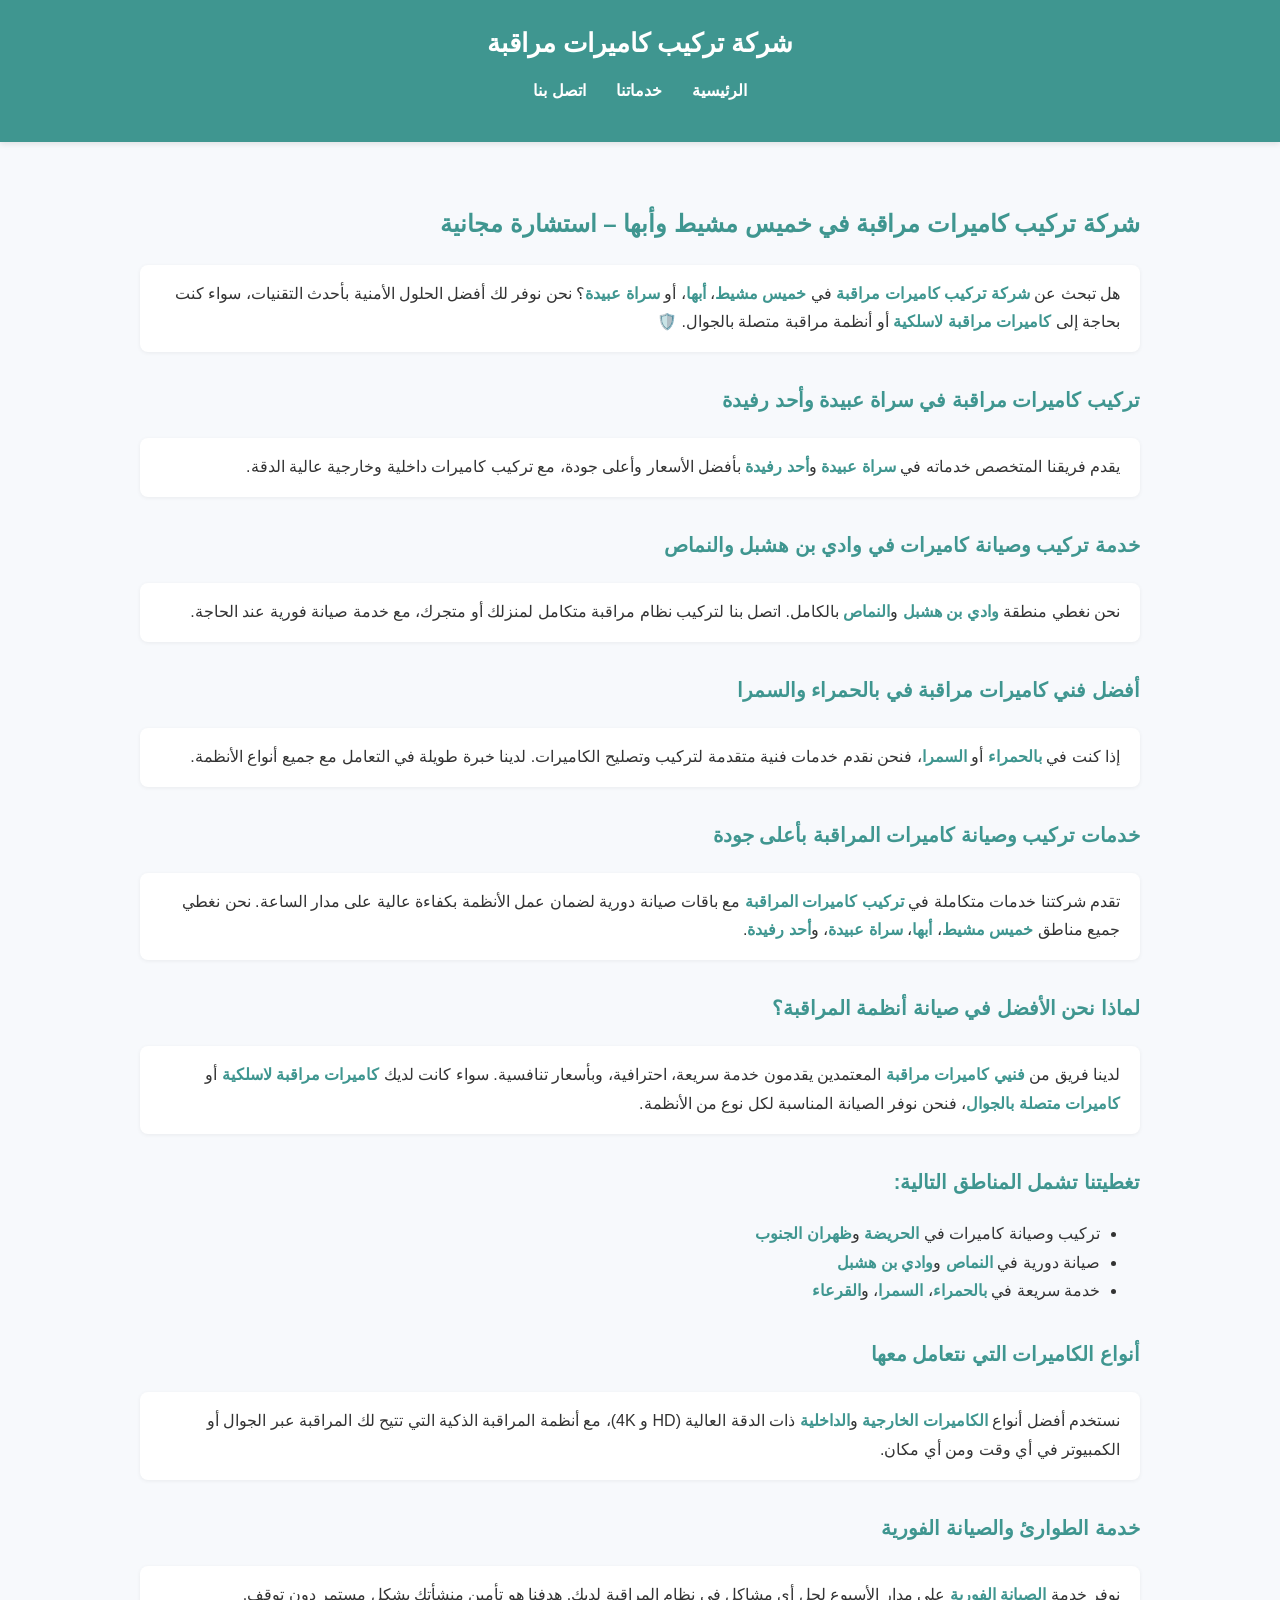
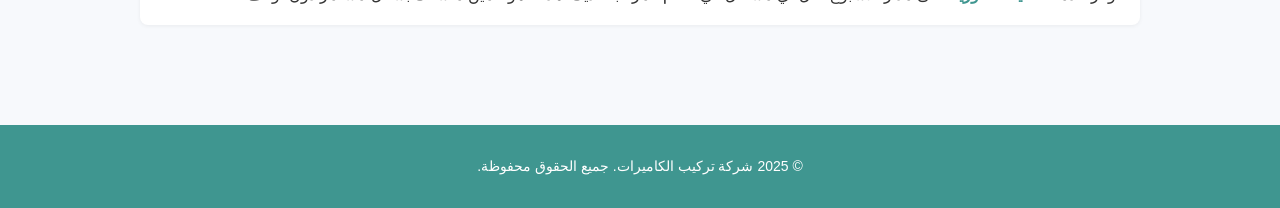
<file: blog.html>
<!DOCTYPE html>
<html lang="ar" dir="rtl">
<head>
  <meta charset="UTF-8" />
  <meta name="viewport" content="width=device-width, initial-scale=1.0" />
  <meta name="description" content="شركة تركيب كاميرات مراقبة في خميس مشيط وأبها وسراة عبيدة، نقدم أحدث حلول المراقبة والأنظمة الأمنية." />
  <meta name="keywords" content="تركيب كاميرات, صيانة كاميرات, كاميرات مراقبة لاسلكية, كاميرات مراقبة متصلة بالجوال, خميس مشيط, أبها, سراة عبيدة, وادي بن هشبل, النماص, فني كاميرات, صيانة كاميرات" />
  <meta name="author" content="شركة تركيب كاميرات" />
  <title>شركة تركيب كاميرات مراقبة في خميس مشيط وأبها | استشارة مجانية</title>
  <link rel="stylesheet" href="./styles.css" />
</head>
<body>
  <header>
    <div class="container">
      <h1>شركة تركيب كاميرات مراقبة</h1>
      <nav>
        <ul>
          <li><a href="./index.html">الرئيسية</a></li>
          <li><a href="./index.html">خدماتنا</a></li>
          <li><a href="./index.html">اتصل بنا</a></li>
        </ul>
      </nav>
    </div>
  </header>

  <main class="container">
    <article class="blog-post">
      <h2 class="get-in-touch-heading">
        شركة تركيب كاميرات مراقبة في خميس مشيط وأبها – استشارة مجانية
      </h2>
      <p class="get-in-touch-description">
        هل تبحث عن <strong>شركة تركيب كاميرات مراقبة</strong> في
        <strong>خميس مشيط</strong>، <strong>أبها</strong>، أو
        <strong>سراة عبيدة</strong>؟ نحن نوفر لك أفضل الحلول الأمنية بأحدث
        التقنيات، سواء كنت بحاجة إلى <strong>كاميرات مراقبة لاسلكية</strong> أو
        أنظمة مراقبة متصلة بالجوال. 🛡️
      </p>

      <h3>تركيب كاميرات مراقبة في سراة عبيدة وأحد رفيدة</h3>
      <p>
        يقدم فريقنا المتخصص خدماته في <strong>سراة عبيدة</strong> و<strong>أحد رفيدة</strong>
        بأفضل الأسعار وأعلى جودة، مع تركيب كاميرات داخلية وخارجية عالية الدقة.
      </p>

      <h3>خدمة تركيب وصيانة كاميرات في وادي بن هشبل والنماص</h3>
      <p>
        نحن نغطي منطقة <strong>وادي بن هشبل</strong> و<strong>النماص</strong>
        بالكامل. اتصل بنا لتركيب نظام مراقبة متكامل لمنزلك أو متجرك، مع خدمة
        صيانة فورية عند الحاجة.
      </p>

      <h3>أفضل فني كاميرات مراقبة في بالحمراء والسمرا</h3>
      <p>
        إذا كنت في <strong>بالحمراء</strong> أو <strong>السمرا</strong>، فنحن
        نقدم خدمات فنية متقدمة لتركيب وتصليح الكاميرات. لدينا خبرة طويلة في
        التعامل مع جميع أنواع الأنظمة.
      </p>

      <!-- New Section for SEO Optimization: تركيب وصيانة كاميرات المراقبة -->
      <section class="seo-section">
        <h3>خدمات تركيب وصيانة كاميرات المراقبة بأعلى جودة</h3>
        <p>
          تقدم شركتنا خدمات متكاملة في <strong>تركيب كاميرات المراقبة</strong> مع باقات صيانة دورية لضمان عمل الأنظمة بكفاءة عالية على مدار الساعة. نحن نغطي جميع مناطق <strong>خميس مشيط</strong>، <strong>أبها</strong>، <strong>سراة عبيدة</strong>، و<strong>أحد رفيدة</strong>.
        </p>

        <h3>لماذا نحن الأفضل في صيانة أنظمة المراقبة؟</h3>
        <p>
          لدينا فريق من <strong>فنيي كاميرات مراقبة</strong> المعتمدين يقدمون خدمة سريعة، احترافية، وبأسعار تنافسية. سواء كانت لديك <strong>كاميرات مراقبة لاسلكية</strong> أو <strong>كاميرات متصلة بالجوال</strong>، فنحن نوفر الصيانة المناسبة لكل نوع من الأنظمة.
        </p>

        <h3>تغطيتنا تشمل المناطق التالية:</h3>
        <ul>
          <li>تركيب وصيانة كاميرات في <strong>الحريضة</strong> و<strong>ظهران الجنوب</strong></li>
          <li>صيانة دورية في <strong>النماص</strong> و<strong>وادي بن هشبل</strong></li>
          <li>خدمة سريعة في <strong>بالحمراء</strong>، <strong>السمرا</strong>، و<strong>القرعاء</strong></li>
        </ul>

        <h3>أنواع الكاميرات التي نتعامل معها</h3>
        <p>
          نستخدم أفضل أنواع <strong>الكاميرات الخارجية</strong> و<strong>الداخلية</strong> ذات الدقة العالية (HD و 4K)، مع أنظمة المراقبة الذكية التي تتيح لك المراقبة عبر الجوال أو الكمبيوتر في أي وقت ومن أي مكان.
        </p>

        <h3>خدمة الطوارئ والصيانة الفورية</h3>
        <p>
          نوفر خدمة <strong>الصيانة الفورية</strong> على مدار الأسبوع لحل أي مشاكل في نظام المراقبة لديك. هدفنا هو تأمين منشأتك بشكل مستمر دون توقف.
        </p>
      </section>

    </article>
  </main>

  <footer>
    <p>&copy; 2025 شركة تركيب الكاميرات. جميع الحقوق محفوظة.</p>
  </footer>
</body>
</html>
</file>
<file: styles.css>
body {
    font-family: 'Tahoma', sans-serif;
    background-color: #F7F9FC;
    color: #333;
    line-height: 1.8;
    direction: rtl;
    text-align: right;
    margin: 0;
    padding: 0;
  }
  
  .container {
    width: 90%;
    max-width: 1000px;
    margin: auto;
  }
  
  header {
    background-color: #3f9690;
    color: white;
    padding: 20px 0;
    box-shadow: 0 2px 6px rgba(0, 0, 0, 0.1);
  }
  
  header h1 {
    margin: 0;
    text-align: center;
    font-size: 26px;
  }
  
  nav ul {
    list-style: none;
    padding: 0;
    display: flex;
    justify-content: center;
    gap: 30px;
    margin-top: 10px;
  }
  
  nav a {
    color: white;
    text-decoration: none;
    font-weight: bold;
    transition: color 0.3s;
  }
  
  nav a:hover {
    color: #F7F9FC;
    text-decoration: underline;
  }
  
  main {
    padding: 40px 20px;
  }
  
  .blog-post h2 {
    color: #3f9690;
    font-size: 24px;
    margin-bottom: 20px;
  }
  
  .blog-post h3 {
    color: #3f9690;
    margin-top: 30px;
    font-size: 20px;
  }
  
  .blog-post p {
    background-color: white;
    padding: 15px 20px;
    border-radius: 8px;
    box-shadow: 0 1px 4px rgba(0, 0, 0, 0.06);
    margin-bottom: 20px;
  }
  
  strong {
    color: #3f9690;
  }
  
  footer {
    background-color: #3f9690;
    color: white;
    text-align: center;
    padding: 15px;
    font-size: 14px;
    margin-top: 40px;
  }
  
  /* Responsive Styles */

  @media (max-width: 768px) {
    header h1 {
      font-size: 22px;
    }
  
    nav ul {
      flex-direction: column;
      align-items: center;
      gap: 15px;
    }
  
    .container {
      width: 95%;
    }
  
    .blog-post h2 {
      font-size: 22px;
    }
  
    .blog-post h3 {
      font-size: 18px;
    }
  
    .blog-post p {
      font-size: 16px;
      padding: 12px 18px;
    }
  
    footer {
      font-size: 12px;
    }
  }
  
  @media (max-width: 480px) {
    header h1 {
      font-size: 20px;
    }
  
    .blog-post h2 {
      font-size: 20px;
    }
  
    .blog-post h3 {
      font-size: 16px;
    }
  
    .blog-post p {
      font-size: 14px;
      padding: 10px 15px;
    }
  
    footer {
      font-size: 12px;
      padding: 10px;
    }
  }
</file>
